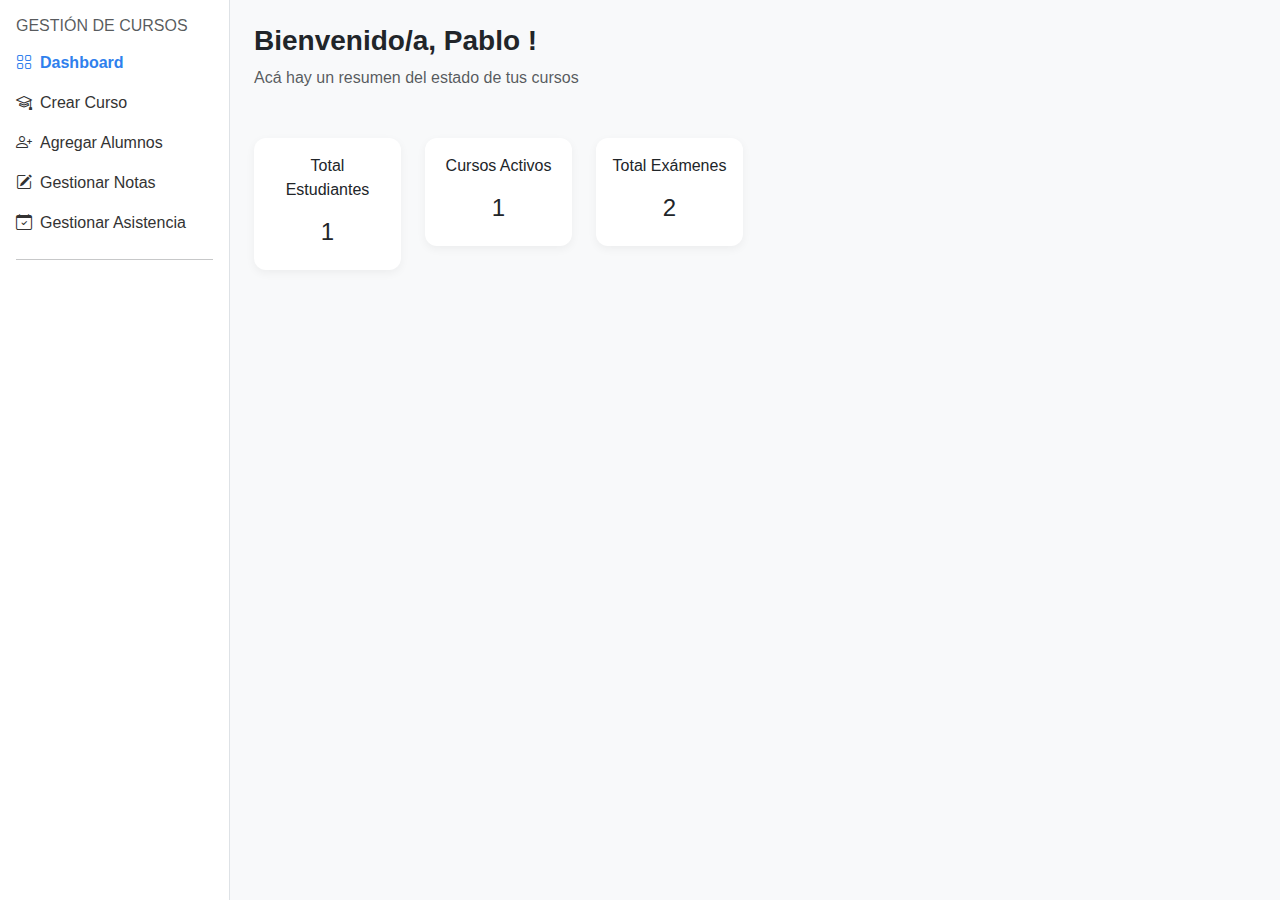
<file: dashboard.html>
<!DOCTYPE html>
<html lang="es">
<head>
  <meta charset="UTF-8" />
  <meta name="viewport" content="width=device-width, initial-scale=1.0"/>
  <title>Gestor Docente</title>
  <link href="https://cdn.jsdelivr.net/npm/bootstrap@5.3.3/dist/css/bootstrap.min.css" rel="stylesheet" />
  <link href="https://cdn.jsdelivr.net/npm/bootstrap-icons@1.11.3/font/bootstrap-icons.css" rel="stylesheet" />
  <link rel="stylesheet" href="css/dashboard.css">
</head>
<body>
  <div class="d-flex">
    <!-- Sidebar -->
    <aside class="sidebar p-3">
      <h6 class="text-uppercase text-muted">Gestión de Cursos</h6>
      <ul class="nav flex-column">
        <li class="nav-item"><a class="nav-link active" href="#"><i class="bi bi-grid"></i> Dashboard</a></li>
        <li class="nav-item"><a class="nav-link" href="php/crear_cursos.php"><i class="bi bi-mortarboard"></i> Crear Curso</a></li>
        <li class="nav-item"><a class="nav-link" href="#"><i class="bi bi-person-plus"></i> Agregar Alumnos</a></li>
        <li class="nav-item"><a class="nav-link" href="#"><i class="bi bi-pencil-square"></i> Gestionar Notas</a></li>
        <li class="nav-item"><a class="nav-link" href="#"><i class="bi bi-calendar-check"></i> Gestionar Asistencia</a></li>
      </ul>
      <hr />

    </aside>

    <!-- Contenido principa -->
    <main class="flex-grow-1 p-4">
      <h3><strong>Bienvenido/a, Pablo !</strong></h3>
      <p class="text-muted">Acá hay un resumen del estado de tus cursos</p>

      <div class="row g-4 mt-4">
        <div class="col-md-2 col-6">
          <div class="info-card">
            <p>Total Estudiantes</p>
            <h4>1</h4>
          </div>
        </div>
        <div class="col-md-2 col-6">
          <div class="info-card">
            <p>Cursos Activos</p>
            <h4>1</h4>
          </div>
        </div>
        <div class="col-md-2 col-6">
          <div class="info-card">
            <p>Total Exámenes</p>
            <h4>2</h4>
          </div>
        </div>
        
      </div>
    </main>
  </div>
</body>
</html>
</file>
<file: css/dashboard.css>
body {
  background-color: #f8f9fa;
  font-family: 'Poppins', sans-serif;
}

.sidebar {
  width: 230px;
  background-color: #fff;
  min-height: 100vh;
  border-right: 1px solid #dee2e6;
}

.nav-link {
  color: #333;
  padding: 0.5rem 0;
  display: flex;
  align-items: center;
  gap: 8px;
}

.nav-link.active {
  font-weight: bold;
  color: #2f80ed;
}

.info-card {
  background: #fff;
  padding: 1rem;
  border-radius: 12px;
  box-shadow: 0 3px 10px rgba(0,0,0,0.05);
  text-align: center;
  transition: 0.3s;
}

.info-card:hover {
  transform: translateY(-4px);
  box-shadow: 0 5px 15px rgba(0,0,0,0.08);
}

.icon-container {
  font-size: 1.5rem;
  border-radius: 50%;
  padding: 0.75rem;
  display: inline-block;
  margin: 0.5rem 0;
}

.bg-purple {
  background-color: #e0bbff !important;
  color: #6f42c1;
}
</file>
